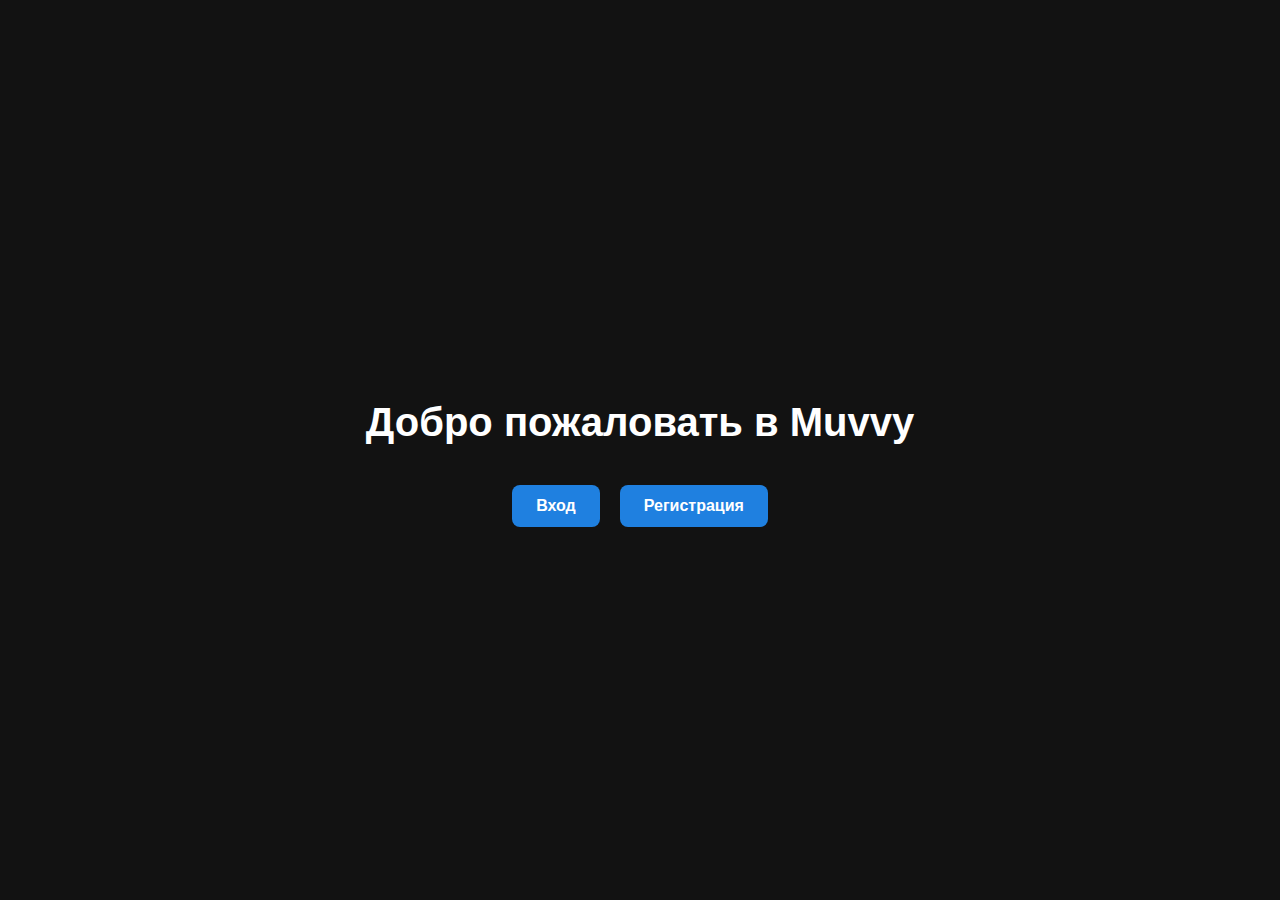
<file: index.html>
<!DOCTYPE html>
<html lang="ru">
<head>
  <meta charset="UTF-8" />
  <meta name="viewport" content="width=device-width, initial-scale=1.0" />
  <title>Muvvy</title>
  <link rel="stylesheet" href="styles.css" />
</head>
<body>
  <div class="container">
    <h1>Добро пожаловать в Muvvy</h1>
    <div class="buttons">
      <a href="login/index.html" class="btn">Вход</a>
      <a href="register/index.html" class="btn">Регистрация</a>
    </div>
  </div>
</body>
</html>
</file>
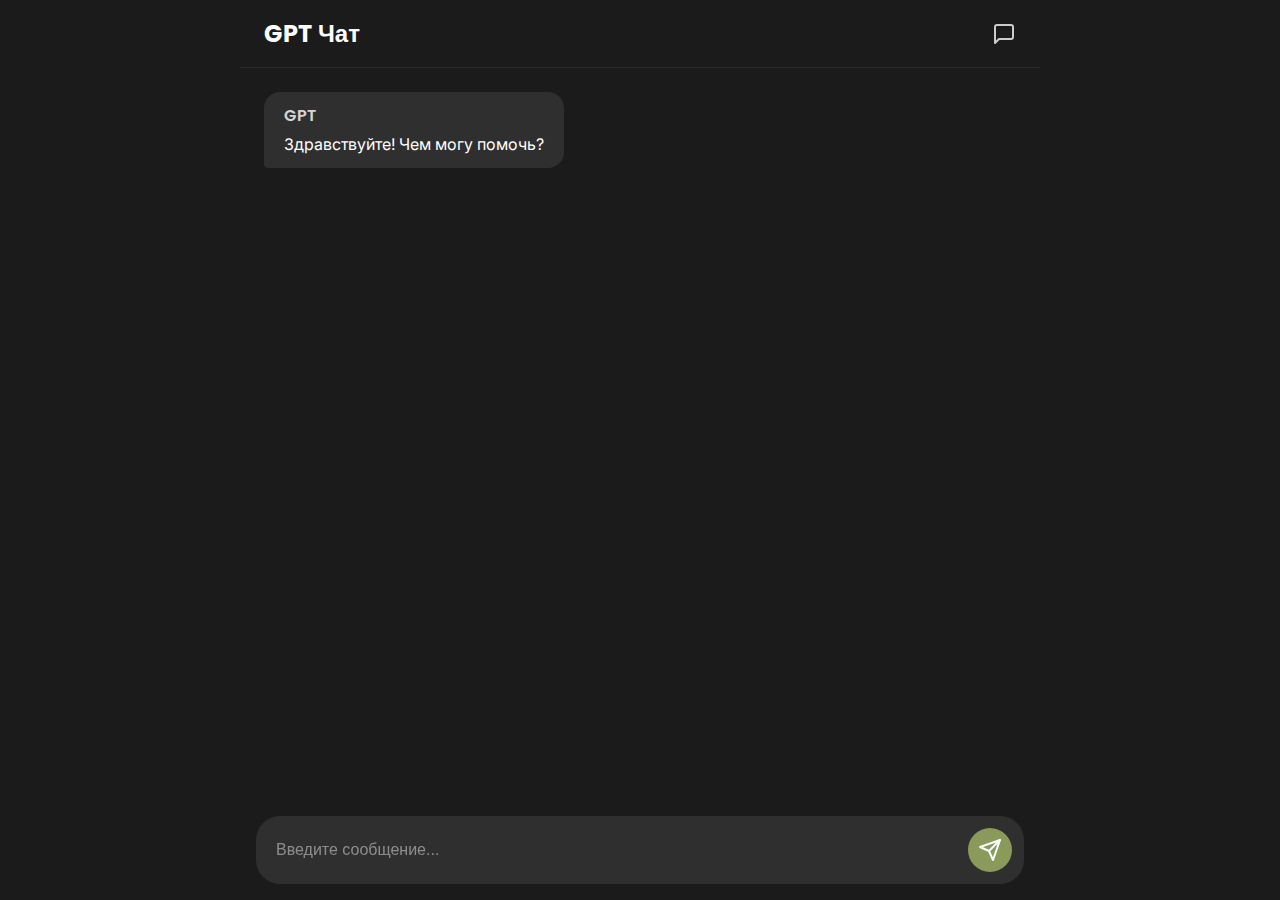
<file: gpt_ai/index.html>
<!DOCTYPE html>
<html lang="ru">
<head>
    <meta charset="UTF-8">
    <meta name="viewport" content="width=device-width, initial-scale=1.0">
    <title>GPT Web App</title>
    <link rel="preconnect" href="https://fonts.googleapis.com">
    <link rel="preconnect" href="https://fonts.gstatic.com" crossorigin>
    <link href="https://fonts.googleapis.com/css2?family=Inter:wght@400;500&family=Poppins:wght@600&display=swap" rel="stylesheet">
    <style>
        /* Определение цветовой палитры и шрифтов */
        :root {
            --bg-color: #1b1b1b;
            --accent-color: #8A9A5B;
            --accent-hover-color: #9EB46E;
            --text-primary-color: #FFFFFF;
            --text-secondary-color: #CCCCCC;
            --border-color: #2a2a2a;
            --card-bg-color: #2f2f2f;
            --font-heading: 'Poppins', sans-serif;
            --font-body: 'Inter', sans-serif;
        }

        body {
            background-color: var(--bg-color);
            color: var(--text-primary-color);
            font-family: var(--font-body);
            margin: 0;
            display: flex;
            justify-content: center;
            align-items: center;
            height: 100vh;
        }

        .container {
            width: 100%;
            height: 100%;
            max-width: 800px;
            display: flex;
            flex-direction: column;
            background-color: var(--bg-color);
        }

        .top-bar {
            padding: 1rem 1.5rem;
            display: flex;
            justify-content: space-between;
            align-items: center;
            flex-shrink: 0;
            border-bottom: 1px solid var(--border-color);
        }

        h1 {
            font-family: var(--font-heading);
            font-size: 1.5rem;
            margin: 0;
        }

        .top-bar-icon {
            color: var(--text-secondary-color);
            cursor: pointer;
        }

        #chat-box {
            flex-grow: 1;
            padding: 1.5rem;
            overflow-y: auto;
            display: flex;
            flex-direction: column;
            gap: 1rem;
        }

        #chat-box::-webkit-scrollbar { width: 8px; }
        #chat-box::-webkit-scrollbar-track { background: var(--bg-color); }
        #chat-box::-webkit-scrollbar-thumb {
            background-color: var(--border-color);
            border-radius: 10px;
            border: 2px solid var(--bg-color);
        }

        .message-card {
            padding: 0.75rem 1.25rem;
            border-radius: 1rem;
            max-width: 75%;
            line-height: 1.5;
            word-wrap: break-word;
        }

        .message-card.received {
            background-color: var(--card-bg-color);
            align-self: flex-start;
            border-bottom-left-radius: 0.25rem;
            color: var(--text-primary-color);
        }

        .message-card.sent {
            background-color: var(--accent-color);
            color: var(--text-primary-color);
            align-self: flex-end;
            border-bottom-right-radius: 0.25rem;
        }
        
        .message-card strong {
            font-family: var(--font-heading);
            font-weight: 600;
            display: block;
            margin-bottom: 0.25rem;
            opacity: 0.8;
        }

        #input-form {
            display: flex;
            align-items: center;
            padding: 0.75rem;
            margin: 1rem;
            background-color: var(--card-bg-color);
            border-radius: 1.5rem;
            gap: 0.5rem;
        }

        #user-input {
            flex-grow: 1;
            background: transparent;
            border: none;
            padding: 0.5rem;
            color: var(--text-primary-color);
            font-size: 1rem;
        }
        #user-input:focus { outline: none; }
        #user-input::placeholder { color: var(--text-secondary-color); opacity: 0.6; }

        #send-btn {
            background: var(--accent-color);
            border: none;
            border-radius: 50%;
            width: 44px;
            height: 44px;
            color: white;
            cursor: pointer;
            transition: all 0.2s ease-in-out;
            display: flex;
            align-items: center;
            justify-content: center;
            flex-shrink: 0;
        }
        #send-btn:hover { background: var(--accent-hover-color); transform: scale(1.05); }
    </style>
</head>
<body>
    <div class="container">
        <div class="top-bar">
            <h1>GPT Чат</h1>
            <svg class="top-bar-icon" xmlns="http://www.w3.org/2000/svg" width="24" height="24" viewBox="0 0 24 24" fill="none" stroke="currentColor" stroke-width="2" stroke-linecap="round" stroke-linejoin="round"><path d="M21 15a2 2 0 0 1-2 2H7l-4 4V5a2 2 0 0 1 2-2h14a2 2 0 0 1 2 2z"></path></svg>
        </div>
        
        <div id="chat-box"></div>
        
        <form id="input-form" action="javascript:void(0);">
            <input type="text" id="user-input" placeholder="Введите сообщение..." autocomplete="off">
            <button id="send-btn" type="submit" aria-label="Отправить">
                <svg xmlns="http://www.w3.org/2000/svg" width="24" height="24" viewBox="0 0 24 24" fill="none" stroke="currentColor" stroke-width="2" stroke-linecap="round" stroke-linejoin="round"><line x1="22" y1="2" x2="11" y2="13"></line><polygon points="22 2 15 22 11 13 2 9 22 2"></polygon></svg>
            </button>
        </form>
    </div>

    <script>
        async function sendMessage(message) {
            const res = await fetch("/api/chat", {
                method: "POST",
                headers: {"Content-Type": "application/json"},
                body: JSON.stringify({message})
            });
            if (!res.ok) {
                const txt = await res.text().catch(()=>null);
                throw new Error(`HTTP ${res.status} ${txt || ''}`);
            }
            return res.json();
        }

        document.getElementById("input-form").addEventListener("submit", async (e) => {
            e.preventDefault();
            const input = document.getElementById("user-input");
            const message = input.value.trim();
            if (!message) return;

            addMessage("Вы", message, "sent");
            input.value = "";

            const sendButton = document.getElementById("send-btn");
            input.disabled = true;
            sendButton.disabled = true;

            try {
                const data = await sendMessage(message);
                if (data.response) {
                    addMessage("GPT", data.response, "received");
                } else {
                    addMessage("Система", "Ошибка: пустой ответ от сервера", "received");
                }
            } catch (err) {
                console.error("Fetch error:", err);
                addMessage("Система", "Не удалось подключиться к серверу. Попробуйте позже.", "received");
            } finally {
                input.disabled = false;
                sendButton.disabled = false;
                input.focus();
            }
        });

        function addMessage(sender, text, type) {
            const box = document.getElementById("chat-box");
            const msgDiv = document.createElement("div");
            msgDiv.classList.add("message-card", type);

            const strong = document.createElement("strong");
            strong.textContent = sender;

            const span = document.createElement("span");
            span.textContent = " " + text; // безопасно: textContent

            msgDiv.appendChild(strong);
            msgDiv.appendChild(span);

            box.appendChild(msgDiv);
            box.scrollTop = box.scrollHeight;
        }

        window.onload = () => {
            addMessage("GPT", "Здравствуйте! Чем могу помочь?", "received");
            document.getElementById("user-input").focus();
        };
    </script>
</body>
</html>
</file>
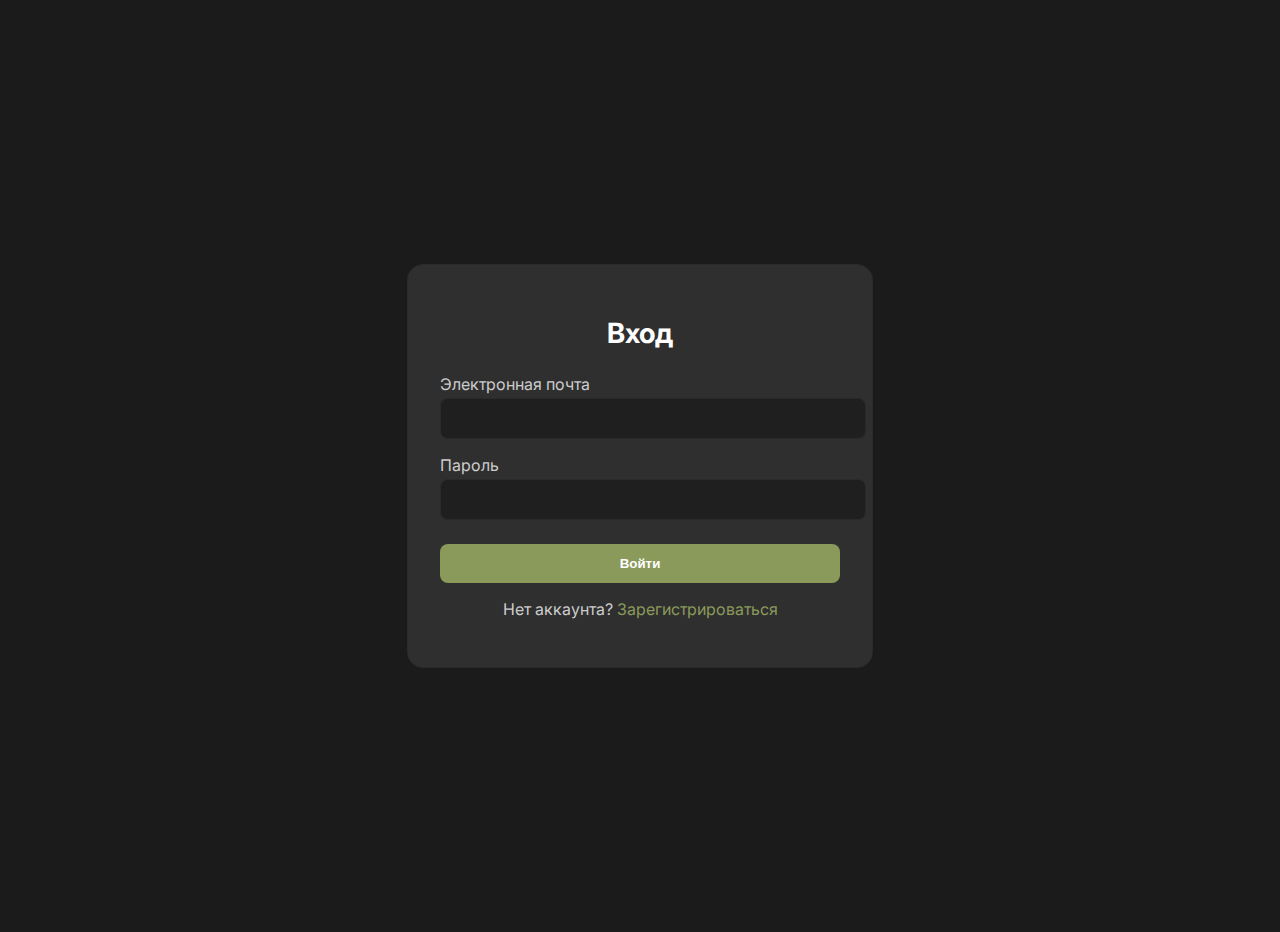
<file: login/index.html>
<!DOCTYPE html>
<html lang="ru">
<head>
  <meta charset="UTF-8">
  <meta name="viewport" content="width=device-width, initial-scale=1.0">
  <title>Вход — Muvvy</title>
  <link rel="stylesheet" href="style.css">
  <link href="https://fonts.googleapis.com/css2?family=Inter:wght@400;600&display=swap" rel="stylesheet">
</head>
<body>
  <div class="container">
    <form class="form-card" method="POST" action="#">
      <h1>Вход</h1>

      <label for="email">Электронная почта</label>
      <input type="email" id="email" name="email" required>

      <label for="password">Пароль</label>
      <input type="password" id="password" name="password" required>

      <button type="submit">Войти</button>

      <p class="link-text">Нет аккаунта? <a href="../register/">Зарегистрироваться</a></p>
    </form>
  </div>
</body>
</html>
</file>
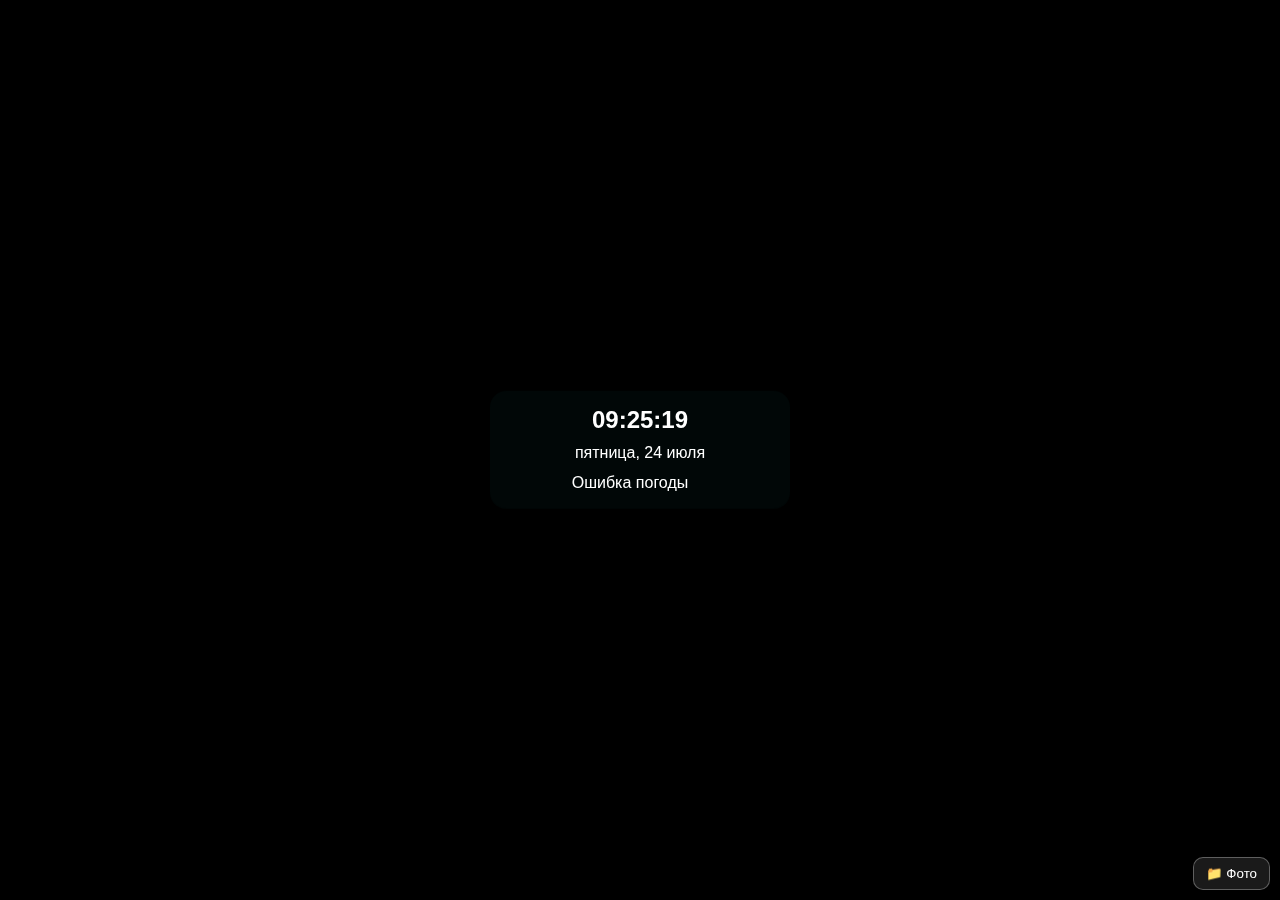
<file: planshet/index.html>
<!DOCTYPE html>
<html lang="ru">
<head>
  <meta charset="UTF-8" />
  <meta name="viewport" content="width=device-width, initial-scale=1.0" />
  <meta name="theme-color" content="#000000" />
  <link rel="manifest" href="manifest.json" />
  <title>PhotoClock</title>
  <style>
    html, body {
      margin: 0; padding: 0;
      width: 100%; height: 100%;
      background: black;
      color: white;
      font-family: "Segoe UI", sans-serif;
      overflow: hidden;
    }
    #slideshow {
      position: fixed;
      inset: 0;
      background-size: cover;
      background-position: center;
      transition: background-image 1s ease-in-out;
    }
    .glass3d {
      --filter-glass3d: blur(15px) brightness(1) saturate(1);
      --color-glass3d: hsl(178 76% 16% / 0.1);
      --noise-glass3d: url("https://www.transparenttextures.com/patterns/egg-shell.png");
      position: absolute;
      left: 50%; top: 50%;
      transform: translate(-50%, -50%);
      min-width: 250px;
      padding: 15px 25px;
      border-radius: 16px;
      text-align: center;
      z-index: 3;
    }
    .glass3d::before {
      content: "";
      position: absolute; inset: 0;
      backdrop-filter: var(--filter-glass3d);
      background-color: var(--color-glass3d);
      background-image: var(--noise-glass3d);
      background-size: 100px;
      border-radius: inherit;
      z-index: 1;
    }
    .glass3d > * {
      position: relative;
      z-index: 2;
    }
    #datetime { font-size: 24px; font-weight: bold; margin-bottom: 10px; }
    #date { font-size: 16px; margin-bottom: 10px; }
    #weather {
      display: flex;
      justify-content: center;
      gap: 20px;
      font-size: 16px;
      line-height: 1.4;
    }
    .column {
      display: flex;
      flex-direction: column;
      align-items: center;
      gap: 6px;
    }
    #addPhotos {
      position: fixed;
      bottom: 10px;
      right: 10px;
      background: rgba(255,255,255,0.1);
      border: 1px solid rgba(255,255,255,0.3);
      border-radius: 10px;
      color: white;
      padding: 8px 12px;
    }
  </style>
</head>
<body>
  <div id="slideshow"></div>

  <div class="glass3d">
    <div id="datetime"></div>
    <div id="date"></div>
    <div id="weather">
      <div class="column" id="col1"></div>
      <div class="column" id="col2"></div>
    </div>
  </div>

  <button id="addPhotos">📁 Фото</button>

  <script>
    const slideshow = document.getElementById("slideshow");
    const dtElem = document.getElementById("datetime");
    const dateElem = document.getElementById("date");
    const col1 = document.getElementById("col1");
    const col2 = document.getElementById("col2");
    const addPhotosBtn = document.getElementById("addPhotos");

    let photos = JSON.parse(localStorage.getItem("photos") || "[]");
    let current = 0;

    function updateClock() {
      const now = new Date();
      dtElem.textContent = now.toLocaleTimeString("ru-RU", { hour12: false });
      dateElem.textContent = now.toLocaleDateString("ru-RU", {
        weekday: "long",
        day: "numeric",
        month: "long"
      });
    }
    setInterval(updateClock, 1000);
    updateClock();

    async function fetchWeather() {
      try {
        const resp = await fetch(
          "https://api.openweathermap.org/data/2.5/forecast?q=Moscow&appid=a4c685c23cd9f959b37857f2d6a3625f&units=metric&lang=ru"
        );
        const data = await resp.json();
        const list = data.list.slice(0, 8 * 4);
        const periods = { morning: [], day: [], evening: [], night: [] };
        for (let item of list) {
          const h = new Date(item.dt * 1000).getHours();
          if (h >= 6 && h < 12) periods.morning.push(item);
          else if (h >= 12 && h < 18) periods.day.push(item);
          else if (h >= 18 && h < 24) periods.evening.push(item);
          else periods.night.push(item);
        }
        const avg = (arr) =>
          arr.length
            ? arr.reduce((a, b) => a + b.main.temp, 0) / arr.length
            : null;
        const feel = (arr) =>
          arr.length
            ? arr.reduce((a, b) => a + b.main.feels_like, 0) / arr.length
            : null;
        const desc = (arr) =>
          arr.length ? arr[0].weather[0].description : "";

        col1.innerHTML = `
          <div>Утро: ${avg(periods.morning)?.toFixed(1)}° (${feel(periods.morning)?.toFixed(1)}°) — ${desc(periods.morning)}</div>
          <div>День: ${avg(periods.day)?.toFixed(1)}° (${feel(periods.day)?.toFixed(1)}°) — ${desc(periods.day)}</div>
        `;
        col2.innerHTML = `
          <div>Ночь: ${avg(periods.night)?.toFixed(1)}° (${feel(periods.night)?.toFixed(1)}°) — ${desc(periods.night)}</div>
          <div>Вечер: ${avg(periods.evening)?.toFixed(1)}° (${feel(periods.evening)?.toFixed(1)}°) — ${desc(periods.evening)}</div>
        `;
      } catch (e) {
        col1.textContent = "Ошибка погоды";
        col2.textContent = "";
      }
    }
    fetchWeather();
    setInterval(fetchWeather, 60 * 60 * 1000);

    async function updateSlideshow() {
      if (photos.length === 0) return;
      slideshow.style.backgroundImage = `url(${photos[current]})`;
      current = (current + 1) % photos.length;
    }
    setInterval(updateSlideshow, 10000);

    addPhotosBtn.onclick = async () => {
      const input = document.createElement("input");
      input.type = "file";
      input.multiple = true;
      input.accept = "image/*";
      input.onchange = () => {
        const files = Array.from(input.files);
        photos = files.map(f => URL.createObjectURL(f));
        localStorage.setItem("photos", JSON.stringify(photos));
        updateSlideshow();
      };
      input.click();
    };

    if (photos.length) updateSlideshow();

    // ✅ Регистрация service worker
    if ("serviceWorker" in navigator) {
      navigator.serviceWorker.register("service-worker.js");
    }
  </script>
</body>
</html>
</file>
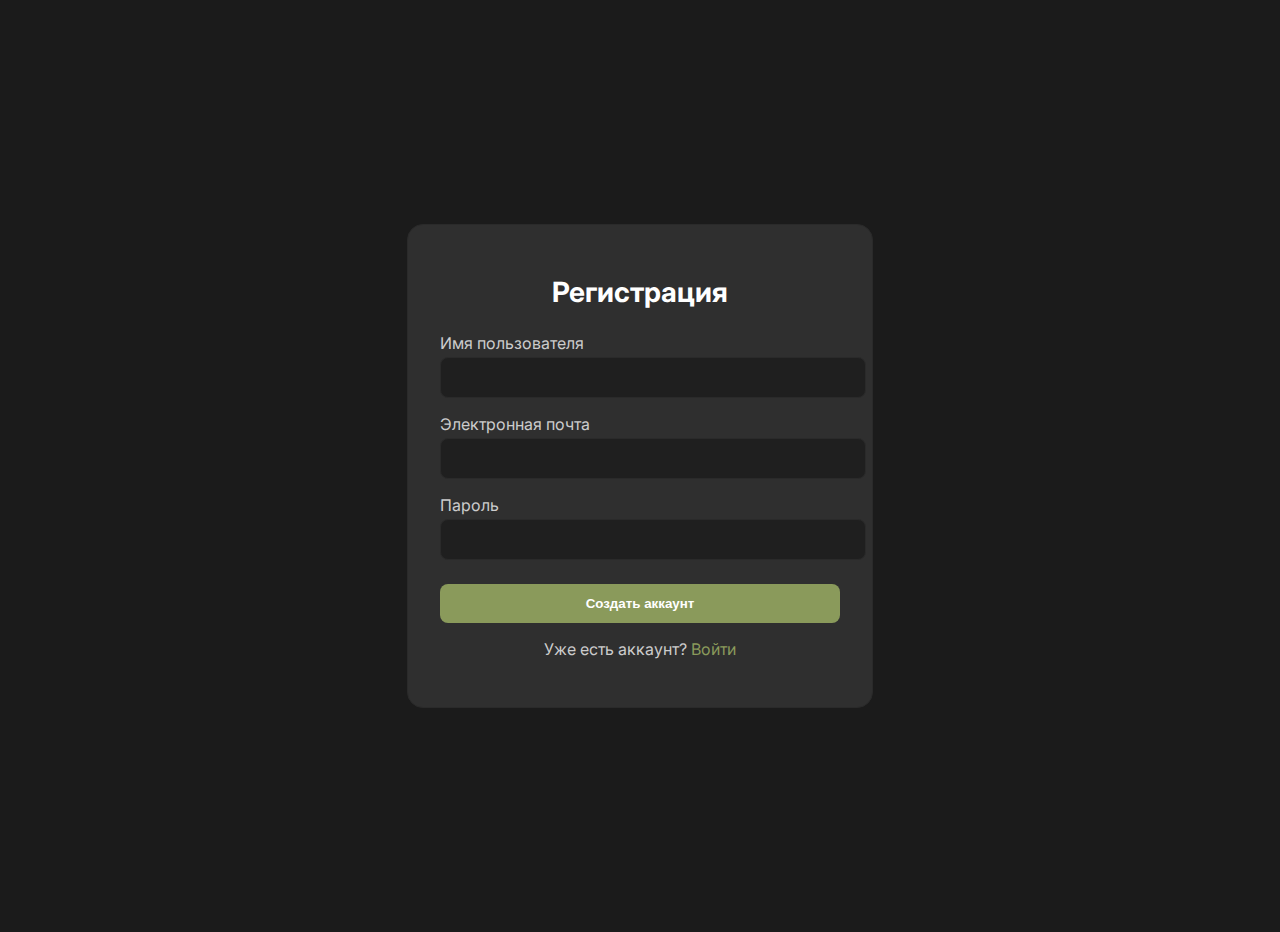
<file: register/index.html>
<!DOCTYPE html>
<html lang="ru">
<head>
  <meta charset="UTF-8">
  <meta name="viewport" content="width=device-width, initial-scale=1.0">
  <title>Регистрация — Muvvy</title>
  <link rel="stylesheet" href="style.css">
  <link href="https://fonts.googleapis.com/css2?family=Inter:wght@400;600&display=swap" rel="stylesheet">
</head>
<body>
  <div class="container">
    <form class="form-card" method="POST" action="#">
      <h1>Регистрация</h1>

      <label for="username">Имя пользователя</label>
      <input type="text" id="username" name="username" required>

      <label for="email">Электронная почта</label>
      <input type="email" id="email" name="email" required>

      <label for="password">Пароль</label>
      <input type="password" id="password" name="password" required>

      <button type="submit">Создать аккаунт</button>

      <p class="link-text">Уже есть аккаунт? <a href="../login/">Войти</a></p>
    </form>
  </div>
</body>
</html>
</file>
<file: styles.css>
body {
  margin: 0;
  padding: 0;
  font-family: Arial, sans-serif;
  background: #121212;
  color: #fff;
  display: flex;
  justify-content: center;
  align-items: center;
  height: 100vh;
}

.container {
  text-align: center;
}

h1 {
  margin-bottom: 40px;
  font-size: 2.5rem;
}

.buttons {
  display: flex;
  justify-content: center;
  gap: 20px;
}

.btn {
  text-decoration: none;
  padding: 12px 24px;
  background: #1f80e0;
  color: white;
  border-radius: 8px;
  font-weight: bold;
  transition: background 0.3s;
}

.btn:hover {
  background: #1565c0;
}
</file>
<file: login/style.css>
:root {
  --background: #1b1b1b;
  --accent: #8A9A5B;
  --text-main: #FFFFFF;
  --text-secondary: #CCCCCC;
  --hover-accent: #9EB46E;
  --border: #2a2a2a;
  --modal: #2f2f2f;
}

body {
  margin: 0;
  font-family: 'Inter', sans-serif;
  background-color: var(--background);
  color: var(--text-main);
}

.container {
  min-height: 100vh;
  display: flex;
  align-items: center;
  justify-content: center;
  padding: 1rem;
}

.form-card {
  background-color: var(--modal);
  padding: 2rem;
  border-radius: 1rem;
  max-width: 400px;
  width: 100%;
  border: 1px solid var(--border);
}

h1 {
  margin-bottom: 1.5rem;
  font-size: 1.75rem;
  text-align: center;
}

label {
  display: block;
  margin-top: 1rem;
  margin-bottom: 0.25rem;
  color: var(--text-secondary);
}

input {
  width: 100%;
  padding: 0.75rem;
  border-radius: 0.5rem;
  border: 1px solid var(--border);
  background-color: #1f1f1f;
  color: var(--text-main);
}

button {
  margin-top: 1.5rem;
  width: 100%;
  padding: 0.75rem;
  background-color: var(--accent);
  color: var(--text-main);
  font-weight: bold;
  border: none;
  border-radius: 0.5rem;
  cursor: pointer;
  transition: background-color 0.3s;
}

button:hover {
  background-color: var(--hover-accent);
}

.link-text {
  margin-top: 1rem;
  text-align: center;
  color: var(--text-secondary);
}

.link-text a {
  color: var(--accent);
  text-decoration: none;
}

.link-text a:hover {
  text-decoration: underline;
}
</file>
<file: register/style.css>
:root {
  --background: #1b1b1b;
  --accent: #8A9A5B;
  --text-main: #FFFFFF;
  --text-secondary: #CCCCCC;
  --hover-accent: #9EB46E;
  --border: #2a2a2a;
  --modal: #2f2f2f;
}

body {
  margin: 0;
  font-family: 'Inter', sans-serif;
  background-color: var(--background);
  color: var(--text-main);
}

.container {
  min-height: 100vh;
  display: flex;
  align-items: center;
  justify-content: center;
  padding: 1rem;
}

.form-card {
  background-color: var(--modal);
  padding: 2rem;
  border-radius: 1rem;
  max-width: 400px;
  width: 100%;
  border: 1px solid var(--border);
}

h1 {
  margin-bottom: 1.5rem;
  font-size: 1.75rem;
  text-align: center;
}

label {
  display: block;
  margin-top: 1rem;
  margin-bottom: 0.25rem;
  color: var(--text-secondary);
}

input {
  width: 100%;
  padding: 0.75rem;
  border-radius: 0.5rem;
  border: 1px solid var(--border);
  background-color: #1f1f1f;
  color: var(--text-main);
}

button {
  margin-top: 1.5rem;
  width: 100%;
  padding: 0.75rem;
  background-color: var(--accent);
  color: var(--text-main);
  font-weight: bold;
  border: none;
  border-radius: 0.5rem;
  cursor: pointer;
  transition: background-color 0.3s;
}

button:hover {
  background-color: var(--hover-accent);
}

.link-text {
  margin-top: 1rem;
  text-align: center;
  color: var(--text-secondary);
}

.link-text a {
  color: var(--accent);
  text-decoration: none;
}

.link-text a:hover {
  text-decoration: underline;
}
</file>
